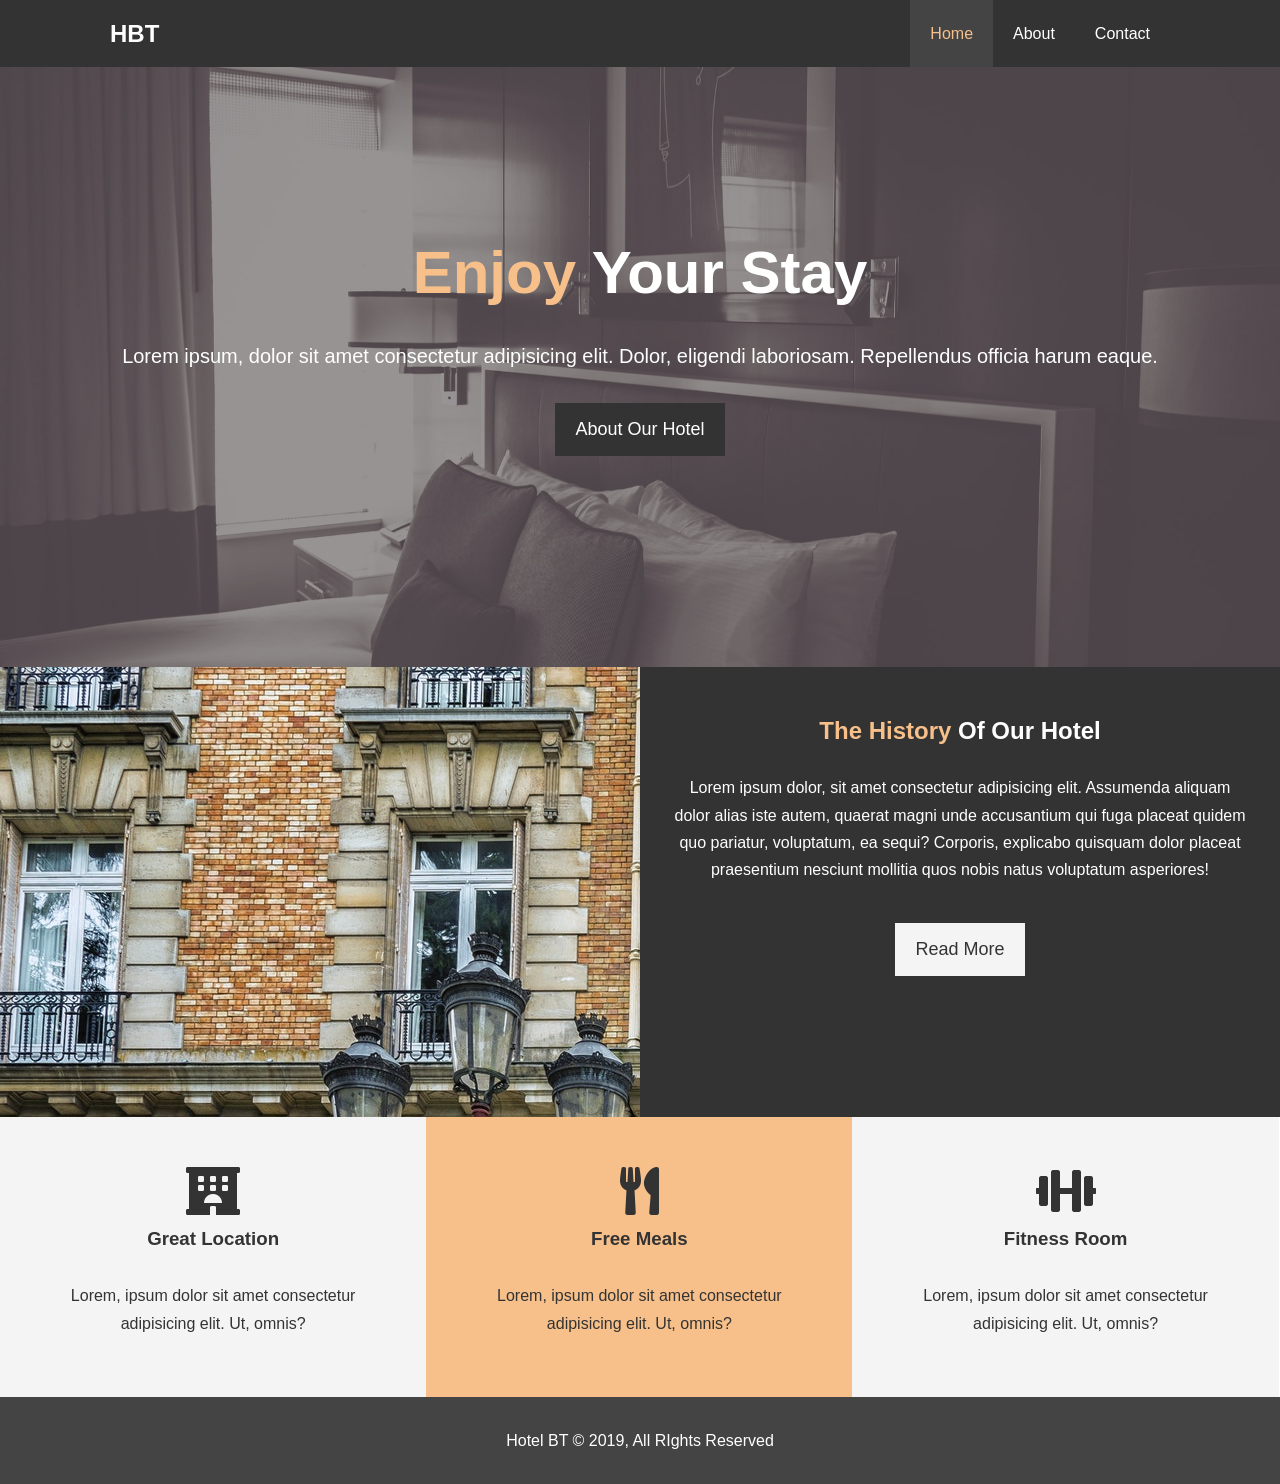
<file: index.html>
<!DOCTYPE html>
<html lang="en">
<head>
  <meta charset="UTF-8">
  <meta name="viewport" content="width=device-width, initial-scale=1.0">
  <meta http-equiv="X-UA-Compatible" content="ie=edge">
  <meta name="description" content="Welcome to the most extraordinary hotel in Boston Massachusetts">
  <meta name="keywords" content="hotel,boston hotel,new england hotel">
  <link rel="stylesheet" href="https://use.fontawesome.com/releases/v5.6.1/css/all.css" integrity="sha384-gfdkjb5BdAXd+lj+gudLWI+BXq4IuLW5IT+brZEZsLFm++aCMlF1V92rMkPaX4PP" crossorigin="anonymous">
  <link rel="stylesheet" href="css/style.css">
  <link rel="stylesheet" media="screen and (max-width: 768px)" href="css/mobile.css">
  <title>Hotel BT | Welcome</title>
</head>
<body>
  <header>
    <nav id="navbar">
      <div class="container">
        <h1 class="logo"><a href="index.html">HBT</a></h1>
        <ul>
          <li><a class="current" href="index.html">Home</a></li>
          <li><a href="about.html">About</a></li>
          <li><a href="contact.html">Contact</a></li>

        </ul>
      </div>
    </nav>

    <div id="showcase">
      <div class="container">
        <div class="showcase-content">
          <h1><span class="text-primary">Enjoy</span> Your Stay</h1>
          <p class="lead">Lorem ipsum, dolor sit amet consectetur adipisicing elit. Dolor, eligendi laboriosam. Repellendus officia harum eaque.</p>
          <a class="btn" href="about.html">About Our Hotel</a>
        </div>
      </div>
    </div>
  </header>

  <section id="home-info" class="bg-dark">
    <div class="info-img"></div>
    <div class="info-content">
      <h2><span class="text-primary">The History</span> Of Our Hotel</h2>
      <p>
          Lorem ipsum dolor, sit amet consectetur adipisicing elit. Assumenda
          aliquam dolor alias iste autem, quaerat magni unde accusantium qui
          fuga placeat quidem quo pariatur, voluptatum, ea sequi? Corporis,
          explicabo quisquam dolor placeat praesentium nesciunt mollitia quos
          nobis natus voluptatum asperiores!
      </p>
      <a href="about.html" class="btn btn-light">Read More</a>
    </div>
  </section>

  <section id="features">
    <div class="box bg-light">
      <i class="fas fa-hotel fa-3x"></i>
      <h3>Great Location</h3>
      <p>Lorem, ipsum dolor sit amet consectetur adipisicing elit. Ut, omnis?</p>
    </div>
    <div class="box bg-primary">
        <i class="fas fa-utensils fa-3x"></i>
        <h3>Free Meals</h3>
        <p>Lorem, ipsum dolor sit amet consectetur adipisicing elit. Ut, omnis?</p>
    </div>
    <div class="box bg-light">
        <i class="fas fa-dumbbell fa-3x"></i>
        <h3>Fitness Room</h3>
        <p>Lorem, ipsum dolor sit amet consectetur adipisicing elit. Ut, omnis?</p>
    </div>
  </section>

  <div class="clr"></div>

  <footer id="main-footer">
    <p>Hotel BT &copy; 2019, All RIghts Reserved</p>
  </footer>
</body>
</html>
</file>
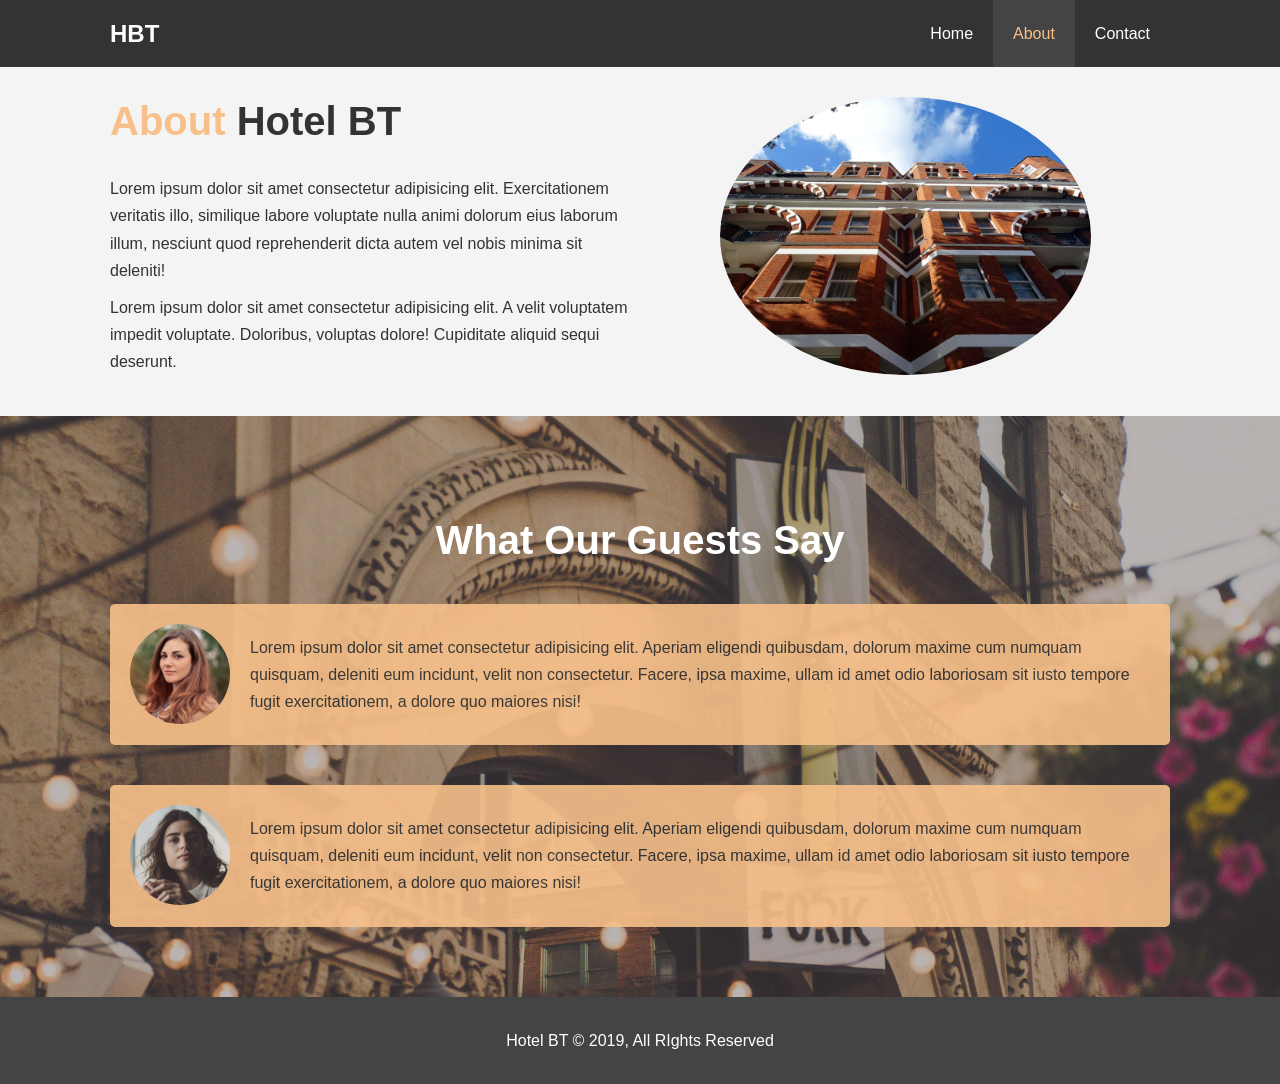
<file: about.html>
<!DOCTYPE html>
<html lang="en">
<head>
  <meta charset="UTF-8">
  <meta name="viewport" content="width=device-width, initial-scale=1.0">
  <meta http-equiv="X-UA-Compatible" content="ie=edge">
  <meta name="description" content="Welcome to the most extraordinary hotel in Boston Massachusetts">
  <meta name="keywords" content="hotel,boston hotel,new england hotel">
  <link rel="stylesheet" href="css/style.css">
  <link rel="stylesheet" media="screen and (max-width: 768px)" href="css/mobile.css">
  <title>Hotel BT | About</title>
</head>
<body>
  <header>
    <nav id="navbar">
      <div class="container">
        <h1 class="logo"><a href="index.html">HBT</a></h1>
        <ul>
          <li><a href="index.html">Home</a></li>
          <li><a class="current" href="about.html">About</a></li>
          <li><a href="contact.html">Contact</a></li>
        </ul>
      </div>
    </nav>
  </header>

  <section id="about-info" class="bg-light py-3">
    <div class="container">
      <div class="info-left">
        <h1 class="l-heading"><span class="text-primary">About</span> Hotel BT</h1>
        <p>Lorem ipsum dolor sit amet consectetur adipisicing elit. Exercitationem veritatis illo, similique labore voluptate nulla animi dolorum eius laborum illum, nesciunt quod reprehenderit dicta autem vel nobis minima sit deleniti!</p>
        <p>Lorem ipsum dolor sit amet consectetur adipisicing elit. A velit voluptatem impedit voluptate. Doloribus, voluptas dolore! Cupiditate aliquid sequi deserunt.</p>
      </div>
      <div class="info-right">
        <img src="./img/photo-2.jpg" alt="hotel">
      </div>
    </div>
  </section>

  <div class="clr"></div>

  <section id="testimonials" class="py-3">
    <div class="container">
      <h2 class="l-heading">What Our Guests Say</h2>
      <div class="testimonial bg-primary">
        <img src="./img/person-1.jpg" alt="Samantha">
        <p>Lorem ipsum dolor sit amet consectetur adipisicing elit. Aperiam eligendi quibusdam, dolorum maxime cum numquam quisquam, deleniti eum incidunt, velit non consectetur. Facere, ipsa maxime, ullam id amet odio laboriosam sit iusto tempore fugit exercitationem, a dolore quo maiores nisi!</p>
      </div>

      <div class="testimonial bg-primary">
          <img src="./img/person-2.jpg" alt="Jen">
          <p>Lorem ipsum dolor sit amet consectetur adipisicing elit. Aperiam eligendi quibusdam, dolorum maxime cum numquam quisquam, deleniti eum incidunt, velit non consectetur. Facere, ipsa maxime, ullam id amet odio laboriosam sit iusto tempore fugit exercitationem, a dolore quo maiores nisi!</p>
        </div>
    </div>
  </section>

  <footer id="main-footer">
    <p>Hotel BT &copy; 2019, All RIghts Reserved</p>
  </footer>
</body>
</html>
</file>
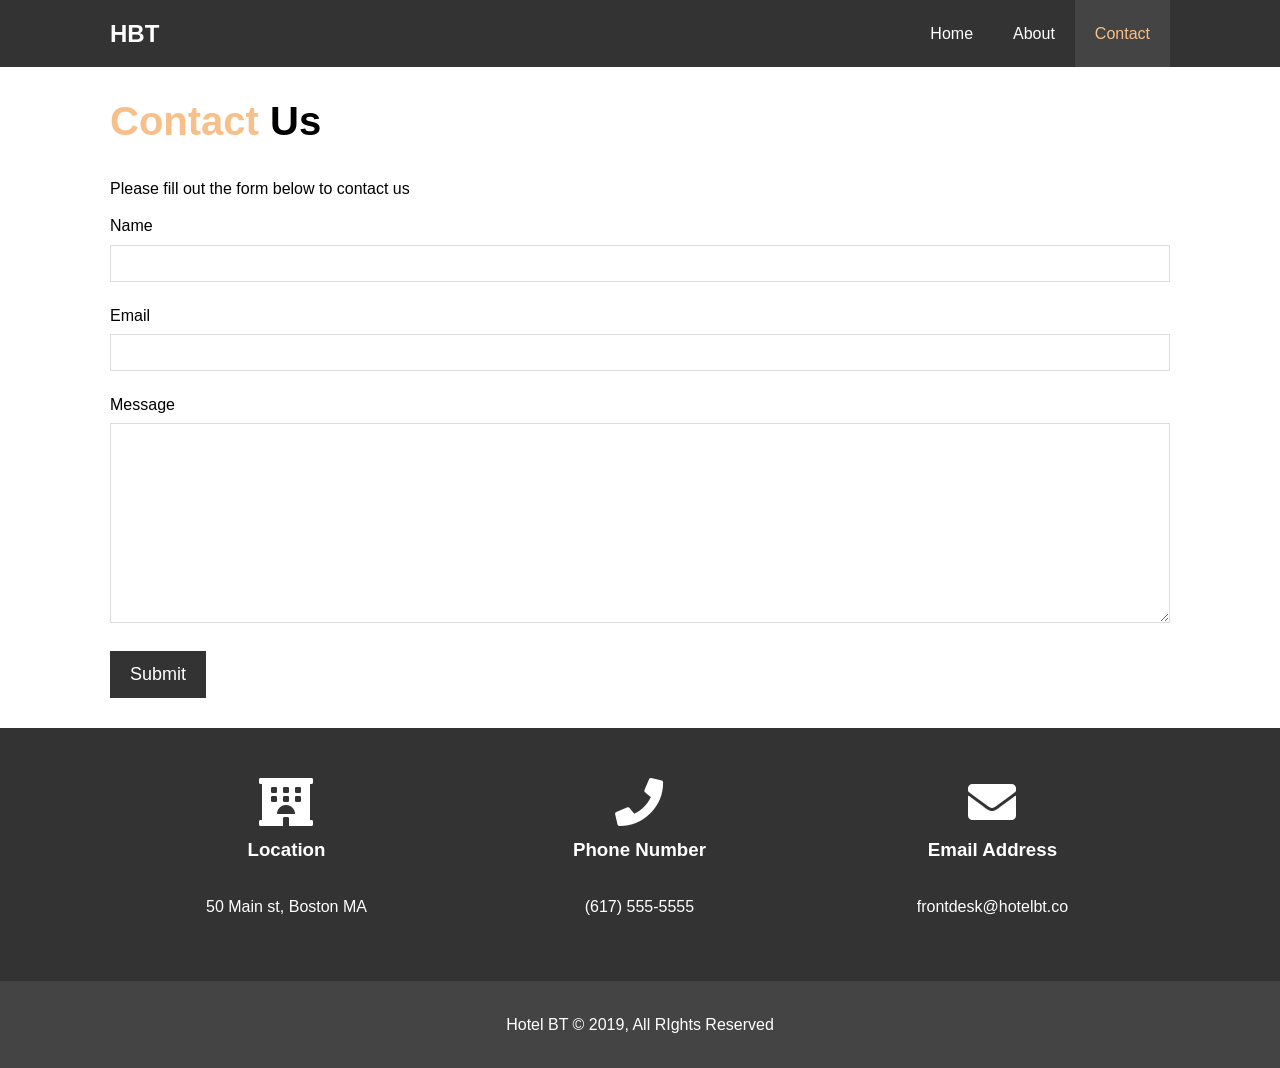
<file: contact.html>
<!DOCTYPE html>
<html lang="en">
<head>
  <meta charset="UTF-8">
  <meta name="viewport" content="width=device-width, initial-scale=1.0">
  <meta http-equiv="X-UA-Compatible" content="ie=edge">
  <meta name="description" content="Welcome to the most extraordinary hotel in Boston Massachusetts">
  <meta name="keywords" content="hotel,boston hotel,new england hotel">
  <link rel="stylesheet" href="https://use.fontawesome.com/releases/v5.6.1/css/all.css" integrity="sha384-gfdkjb5BdAXd+lj+gudLWI+BXq4IuLW5IT+brZEZsLFm++aCMlF1V92rMkPaX4PP" crossorigin="anonymous">
  <link rel="stylesheet" href="css/style.css">
  <link rel="stylesheet" media="screen and (max-width: 768px)" href="css/mobile.css">
  <title>Hotel BT | Contact</title>
</head>
<body>
  <header>
    <nav id="navbar">
      <div class="container">
        <h1 class="logo"><a href="index.html">HBT</a></h1>
        <ul>
          <li><a href="index.html">Home</a></li>
          <li><a href="about.html">About</a></li>
          <li><a class="current" href="contact.html">Contact</a></li>
        </ul>
      </div>
    </nav>
  </header>

  <section id="contact-form" class="py-3">
    <div class="container">
      <h1 class="l-heading"><span class="text-primary">Contact</span> Us</h1>
      <p>Please fill out the form below to contact us</p>
      <form action="process.php">
        <div class="form-group">
          <label for="name">Name</label>
          <input type="text" name="name" id="name">
        </div>
        <div class="form-group">
          <label for="email">Email</label>
          <input type="email" name="email" id="email">
        </div>
        <div class="form-group">
          <label for="message">Message</label>
          <textarea name="message" id="message"></textarea>
        </div>
        <button type="submit" class="btn">Submit</button>
      </form>
    </div>
  </section>

  <section id="contact-info" class="bg-dark">
    <div class="container">
        <div class="box">
            <i class="fas fa-hotel fa-3x"></i>
            <h3>Location</h3>
            <p>50 Main st, Boston MA</p>
          </div>
          <div class="box">
              <i class="fas fa-phone fa-3x"></i>
              <h3>Phone Number</h3>
              <p>(617) 555-5555</p>
          </div>
          <div class="box">
              <i class="fas fa-envelope fa-3x"></i>
              <h3>Email Address</h3>
              <p>frontdesk@hotelbt.co</p>
          </div>
    </div>
  </section>

  <footer id="main-footer">
    <p>Hotel BT &copy; 2019, All RIghts Reserved</p>
  </footer>
</body>
</html>
</file>
<file: css/style.css>
/* Reset */
* {
  margin: 0;
  padding:0;
  box-sizing: border-box;
}

/* Main Styling */
html,body {
  font-family: 'Segoe UI', Tahoma, Geneva, Verdana, sans-serif;
  line-height: 1.7em;
}

a {
  color: #333;
  text-decoration: none;
}

h1, h2, h3 {
  padding-bottom: 20px;
}

p {
  margin: 10px 0;
}

/* Utility Classes */
.container {
  margin: auto;
  max-width: 1100px;
  overflow: auto;
  padding: 0 20px;
}

.text-primary {
  color: #f7c08a;
}

.lead {
  font-size: 20px;
}

.btn {
  display: inline-block;
  font-size: 18px;
  color: #fff;
  background: #333;
  padding: 13px 20px;
  border: none;
  cursor: pointer;
}

.btn:hover {
  background: #f7c08a;
  color: #333;
}

.btn-light {
  background: #f4f4f4;
  color: #333;
}

.bg-dark {
  background: #333;
  color: #fff;
}

.bg-light {
  background: #f4f4f4;
  color: #333;
}

.bg-primary {
  background: #f7c08a;
  color: #333;
}

.clr {
  clear: both;
}

.l-heading {
  font-size: 40px;
  line-height: 1.2;
}

/* Padding */
.py-1 { padding: 10px 0; }
.py-2 { padding: 20px 0; }
.py-3 { padding: 30px 0; }

/* Navbar */
#navbar {
  background: #333;
  color: #fff;
  overflow: auto;
}

#navbar a {
  color: #fff;
}

#navbar h1 {
  float: left;
  padding-top: 20px;
}

#navbar ul {
  list-style: none;
  float: right;
}

#navbar ul li {
  float: left;
}

#navbar ul li a {
  display: block;
  padding: 20px;
  text-align: center;
}

#navbar ul li a:hover, 
#navbar ul li a.current {
  background: #444;
  color: #f7c08a;
}

/* Showcase */
#showcase {
  background: url('../img/showcase.jpg') no-repeat center center/cover;
  height: 600px;
}

#showcase .showcase-content {
  color: #fff;
  text-align: center;
  padding-top: 170px;
}

#showcase .showcase-content h1 {
  font-size: 60px;
  line-height: 1.2em;
}

#showcase .showcase-content p {
  padding-bottom: 20px;
  line-height: 1.7em;
}

/* Home Info */
#home-info {
  height: 450px;
}

#home-info .info-img {
  float: left;
  width: 50%;
  background: url('../img/photo-1.jpg') no-repeat;
  min-height: 100%;
}

#home-info .info-content {
  float: right;
  width: 50%;
  height: 100%;
  text-align: center;
  padding: 50px 30px;
  overflow: hidden;
}

#home-info .info-content p {
  padding-bottom: 30px;
}

/* Features */
.box {
  float: left;
  width: 33.3%;
  padding: 50px;
  text-align:center;
}

.box i {
  margin-bottom: 10px;
}

/* About Info */
#about-info .info-right {
  float: right;
  width: 50%;
  min-height: 100%;
}

#about-info .info-right img {
  display: block;
  margin: auto;
  width: 70%;
  border-radius: 50%;
}

#about-info .info-left {
  float: left;
  width: 50%;
  min-height: 100%;
}

/* Testimonials */
#testimonials {
  height: 100%;
  background: url('../img/test-bg.jpg') no-repeat center center/cover;
  padding-top: 100px;
}

#testimonials h2 {
  color: #fff;
  text-align: center;
  padding-bottom: 40px;
}

#testimonials .testimonial {
  padding: 20px;
  margin-bottom: 40px;
  border-radius: 5px;
  opacity: 0.9;
}

#testimonials .testimonial img {
  width: 100px;
  float: left;
  margin-right: 20px;
  border-radius: 50%;
}

/* Contact Form */
#contact-form .form-group {
  margin-bottom: 20px;
}

#contact-form label {
  display: block;
  margin-bottom: 5px;
}

#contact-form input, 
#contact-form textarea {
  width: 100%;
  padding: 10px;
  border: 1px #ddd solid;
}

#contact-form textarea {
  height: 200px;
}

#contact-form input:focus, 
#contact-form textarea:focus {
  outline: none;
  border-color: #f7c08a;
}

/* Footer */
#main-footer {
  text-align: center;
  background: #444;
  color: #fff;
  padding: 20px;
}
</file>
<file: css/mobile.css>
#navbar .logo {
    float: none;
    text-align: center;
}

#navbar ul, #navbar ul li {
    float: none;
}

#navbar ul li a {
    padding: 5px;
    border-bottom: #444 dotted 1px
}

/* Showcase */
#showcase {
  height: 100%;
}

#showcase .showcase-content {
  padding-top: 70px;
  padding-bottom: 30px;
}

/* Home Info */
#home-info .info-img {
  display: none;
  height: 550px;
}

#home-info .info-content {
    float: none;
    width: 100%;
  }

  /* Boxes */
  .box {
    float: none;
    width: 100%;
  }

  /* About */
  #about-info .info-right,
  #about-info .info-left {
    float: none;
    width: 100%;
  }

  #about-info .info-right {
    margin-top: 30px;
  }

  .l-heading {
    text-align: center;
  }

  /* Contact */
  #contact-info .box {
    border-bottom: #444 dotted 1px
  }
</file>
